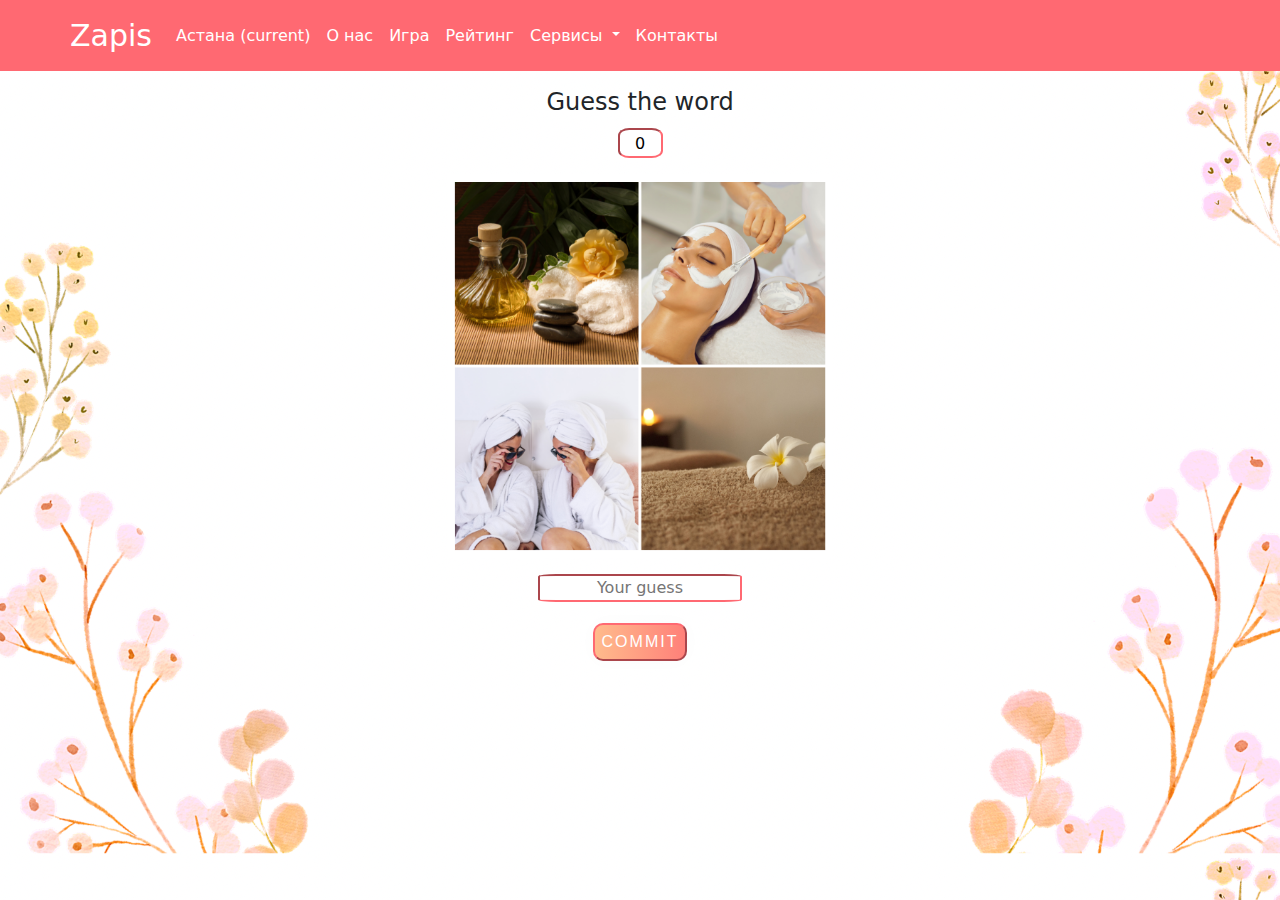
<file: Shecodes/1Guka/bakr.html>
<!DOCTYPE html>
<html lang="en">

<head>
  <meta charset="UTF-8">
  <meta http-equiv="X-UA-Compatible" content="IE=edge">
  <meta name="viewport" content="width=device-width, initial-scale=1.0">
  <title>Игра</title>
  <link href="https://cdn.jsdelivr.net/npm/bootstrap@5.1.3/dist/css/bootstrap.min.css" rel="stylesheet">
  <link rel="stylesheet" href="https://cdn.jsdelivr.net/npm/bootstrap@4.6.1/dist/css/bootstrap.min.css" integrity="sha384-zCbKRCUGaJDkqS1kPbPd7TveP5iyJE0EjAuZQTgFLD2ylzuqKfdKlfG/eSrtxUkn" crossorigin="anonymous">
  <link rel="stylesheet" href="css/st.css">
  <link rel="icon" type="image/icon" href="css/favicon.ico">
<link rel="stylesheet" href="https://use.fontawesome.com/releases/v5.7.2/css/all.css" integrity="sha384-fnmOCqbTlWIlj8LyTjo7mOUStjsKC4pOpQbqyi7RrhN7udi9RwhKkMHpvLbHG9Sr" crossorigin="anonymous">
<script src="https://cdn.jsdelivr.net/npm/bootstrap@5.1.3/dist/js/bootstrap.bundle.min.js" integrity="sha384-ka7Sk0Gln4gmtz2MlQnikT1wXgYsOg+OMhuP+IlRH9sENBO0LRn5q+8nbTov4+1p" crossorigin="anonymous"></script>

<script src="https://cdn.jsdelivr.net/npm/jquery@3.5.1/dist/jquery.slim.min.js" integrity="sha384-DfXdz2htPH0lsSSs5nCTpuj/zy4C+OGpamoFVy38MVBnE+IbbVYUew+OrCXaRkfj" crossorigin="anonymous"></script>
<script src="https://cdn.jsdelivr.net/npm/popper.js@1.16.1/dist/umd/popper.min.js" integrity="sha384-9/reFTGAW83EW2RDu2S0VKaIzap3H66lZH81PoYlFhbGU+6BZp6G7niu735Sk7lN" crossorigin="anonymous"></script>
<script src="https://cdn.jsdelivr.net/npm/bootstrap@4.6.1/dist/js/bootstrap.min.js" integrity="sha384-VHvPCCyXqtD5DqJeNxl2dtTyhF78xXNXdkwX1CZeRusQfRKp+tA7hAShOK/B/fQ2" crossorigin="anonymous"></script>
<style type="text/css">
  body{

    background-image: url("_assets/background.PNG");
  -webkit-background-size: cover;
  -moz-background-size: cover;
  -o-background-size: cover;
  background-size: cover;
  }
</style>
</head>

<body>
  <header>

    <nav class="navbar fixed-top navbar-expand-lg navbar-dark" style="background-color: #ff6972;">
      <a class="navbar-brand" href="index.html">Zapis</a>
      <button class="navbar-toggler" type="button" data-toggle="collapse" data-target="#navbarSupportedContent" aria-controls="navbarSupportedContent" aria-expanded="false" aria-label="Toggle navigation">
        <span class="navbar-toggler-icon"></span>
      </button>

      <div class="collapse navbar-collapse" id="navbarSupportedContent">
        <ul class="navbar-nav ml-auto">
          <li class="nav-item">
            <a class="nav-link" href="#">Астана <span class="sr-only">(current)</span></a>
          </li>
          <li class="nav-item">
            <a class="nav-link" href="#">О нас</a>
          </li>
          <li class="nav-item">
            <a class="nav-link" href="bakr.html">Игра</a>
          </li>
          <li class="nav-item">
            <a class="nav-link" href="rank.html">Рейтинг</a>
          </li>
          <li class="nav-item dropdown">
            <a class="nav-link dropdown-toggle" href="#" id="navbarDropdown" role="button" data-toggle="dropdown" aria-expanded="false">
            Сервисы
            </a>
            <div class="dropdown-menu" aria-labelledby="navbarDropdown">
              <a class="dropdown-item" href="#">Маникюр</a>
              <div class="dropdown-divider"></div>
              <a class="dropdown-item" href="#">Брови</a>
              <div class="dropdown-divider"></div>
              <a class="dropdown-item" href="#">Косметология</a>
            </div>
          </li>
          <li class="nav-item">
            <a class="nav-link"   data-bs-toggle="collapse" data-bs-target="#collapseWidthExample" aria-expanded="false" aria-controls="collapseWidthExample">Контакты</a>
            </a>
            <div style="height: 0px;" >
              <div class="collapse collapse-horizontal" id="collapseWidthExample">
                <div class="card card-body" style="width: 150px;">
                 87776665544
                </div>
              </div>
            </div>
          </li>
        </ul>
      </ul>
    </nav>
    <br/>

  </header>




<div>
  <center>
    <legend style="margin-top: 20px; font-family: "Lucida Console", "Courier New", monosapce">Guess the word</legend>

          <input type="text" id="inc" value="0" style = "width: 45px; height: 30px; border-radius: 25%; text-align: center; border-color:  #ff6972; background-color:white" ></input>  </center>
      <p></p>
  <center>
    <div>
      <img id="iii" src="_assets/Фото1.png" alt="shecodes" width="30%">
    </div>

    <form>

        <p></p>
          <input type="text" placeholder="Your guess" style="text-align: center; border-color: #ff6972;
    border-radius: 9%;" onblur="getVal()">
        <br>
      <p>

      </p>

      <button onclick="myFunction(),increment(); return false;" id="btnPause">Commit</button>

      <p>

      </p>


      <script>
        const arr = ["_assets/Фото1.png", "_assets/Фото2.jpeg", "_assets/Фото3.jpeg", "_assets/Фото4.jpeg"];
        function myFunction() {
          alert("Great!");
        }
        var i = 0;
        function increment(){
          document.getElementById('inc').value = ++i;
          document.getElementById('iii').src=arr[i];
        }
      </script>
    </form>


  </center>





</div>
</div>
<script>
  function getVal() {
    const val = document.querySelector('input').value;

  }
  getVal();
  function yourGuess() {
    // You can store references to the value and the
    // guesses textarea in local function variables.

    photo=imageArray[caption]

    // First, if the guess is the same, just show the answer.
    // Append onto the textarea the result.
    if (val === photo) {
      console.log("+1 point")
    }
    else {
      console.log("try again")
    }
  }

  yourGuess();



</script>
</body>

</html>
</file>
<file: Shecodes/1Guka/css/st.css>
@import url('https://fonts.googleapis.com/css2?family=Manrope:wght@500&display=swap');

* {
  box-sizing: border-box;
  margin: 0;
  padding: 0;
}


body {
  background-color: white;
}

hr {
  color: white;
  border-style: none;
  background-color: white;
  height: 3px;
}

header {
  display: flex;
  justify-content: flex-end;
  align-items: center;
  padding: 20px 10%;
  background-color: white;
}


.responsive {
  width: 100%;
  height: auto;
}
.navbar-dark .navbar-brand {
  margin-left: 70px;
    color: white;
    font-size: 30px;
}

.navbar-dark .navbar-nav .nav-link {
    color: white;
}
.nav_menu li a {
  transition: all 0.3s ease 0s;
}

.nav_menu li a:hover {
  color: #b68383;
}

.bas_banner {
  position: relative;
  min-height: 1px;
  float: left;
}

.bas_banner_text {
  position: absolute;
  top: 10vw;
  width: 100%;
}

.bas .bas_banner_text .bas_container_text {
  float: right;
  width: 60%;
  color: #ffffff;
  font-size: 12;
  text-transform: uppercase;
  text-align: center;
  margin-right: 280px;
}

.basky1 {
  font-family: 'Awesome', sans-serif;
  font-size: 100px;
}

.bas .bas_banner_text .bas_container_text .basky {
  font-size: 60px;
  line-height: 66px;
  font-family: 'Awesome', sans-serif;
  text-transform: none;
  text-align: center;

}

.pg2 {
  padding: 90px 0px 160px;
  background-color: white;
  background: white;
  color: #FFE4C4;
  padding-top: 90px;
  padding-bottom: 90px;
}

.about2pg {
  max-width: 1800px;
  margin: 0 auto;
  padding-left: 20px;
  padding-right: 60px;
  display: flex;
}

.about2pgtxt {
  float: left;
  width: 80%;
  padding-left: 10px;
  padding-right: 10px;
  margin-top: 50px;
}

.pg2__headerr {
  width: 100%;
  max-width: 950px;
  margin-bottom: 40px;
  background-color: white;
  justify-content: center;
  padding-bottom: 15px;
}

.pg2__title {
  font-size: 28px;
  font-family: 'Manrope', sans-serif;
  font-weight: normal;
  color: #000000;
  text-align: center;
}

.pg2__textt {
  color: white;
  font-family: 'Manrope', sans-serif;
  font-size: 20px;
  text-align: center;
}

.pg2_photo {
  padding-top: 55px;
  margin-left: 50px;
}


.footer__logo {
    margin-bottom: 30px;

    font-size: 20px;
    font-weight: 700;
    color: white;
}

.footer__social-content {
    padding-top: 15px;

    font-size: 17px;
    color: white;
    font-style: italic;
    font-weight: 300;
}


.footerbek{
  background-color: #ff6972;
  margin-bottom:-30px;

}

a:hover {
    color: white;
    text-decoration: underline;
}
a{
  color: white;
}


#btnPause{
    text-decoration: none;
    display: inline-block;
    color: white;
    padding: 5px 7px;
    margin: 5px 10px;
    border-radius: 10px;
    border-color: #ff6972;
;
    font-family: 'Montserrat', sans-serif;
    text-transform: uppercase;
    letter-spacing: 2px;
    background-image: linear-gradient(to right, #FFBB8C 0%, #ff6972 70%, #ab9987 100%);
    background-size: 200% auto;
    box-shadow: 0 0 20px rgb(0 0 0 / 2%);
    transition: .5s;
}

.legend{
  margin-top: 20px;
  font-size:5vw; 
  font-family: "Lucida Console", "Courier New", monosapce;

}
</file>
